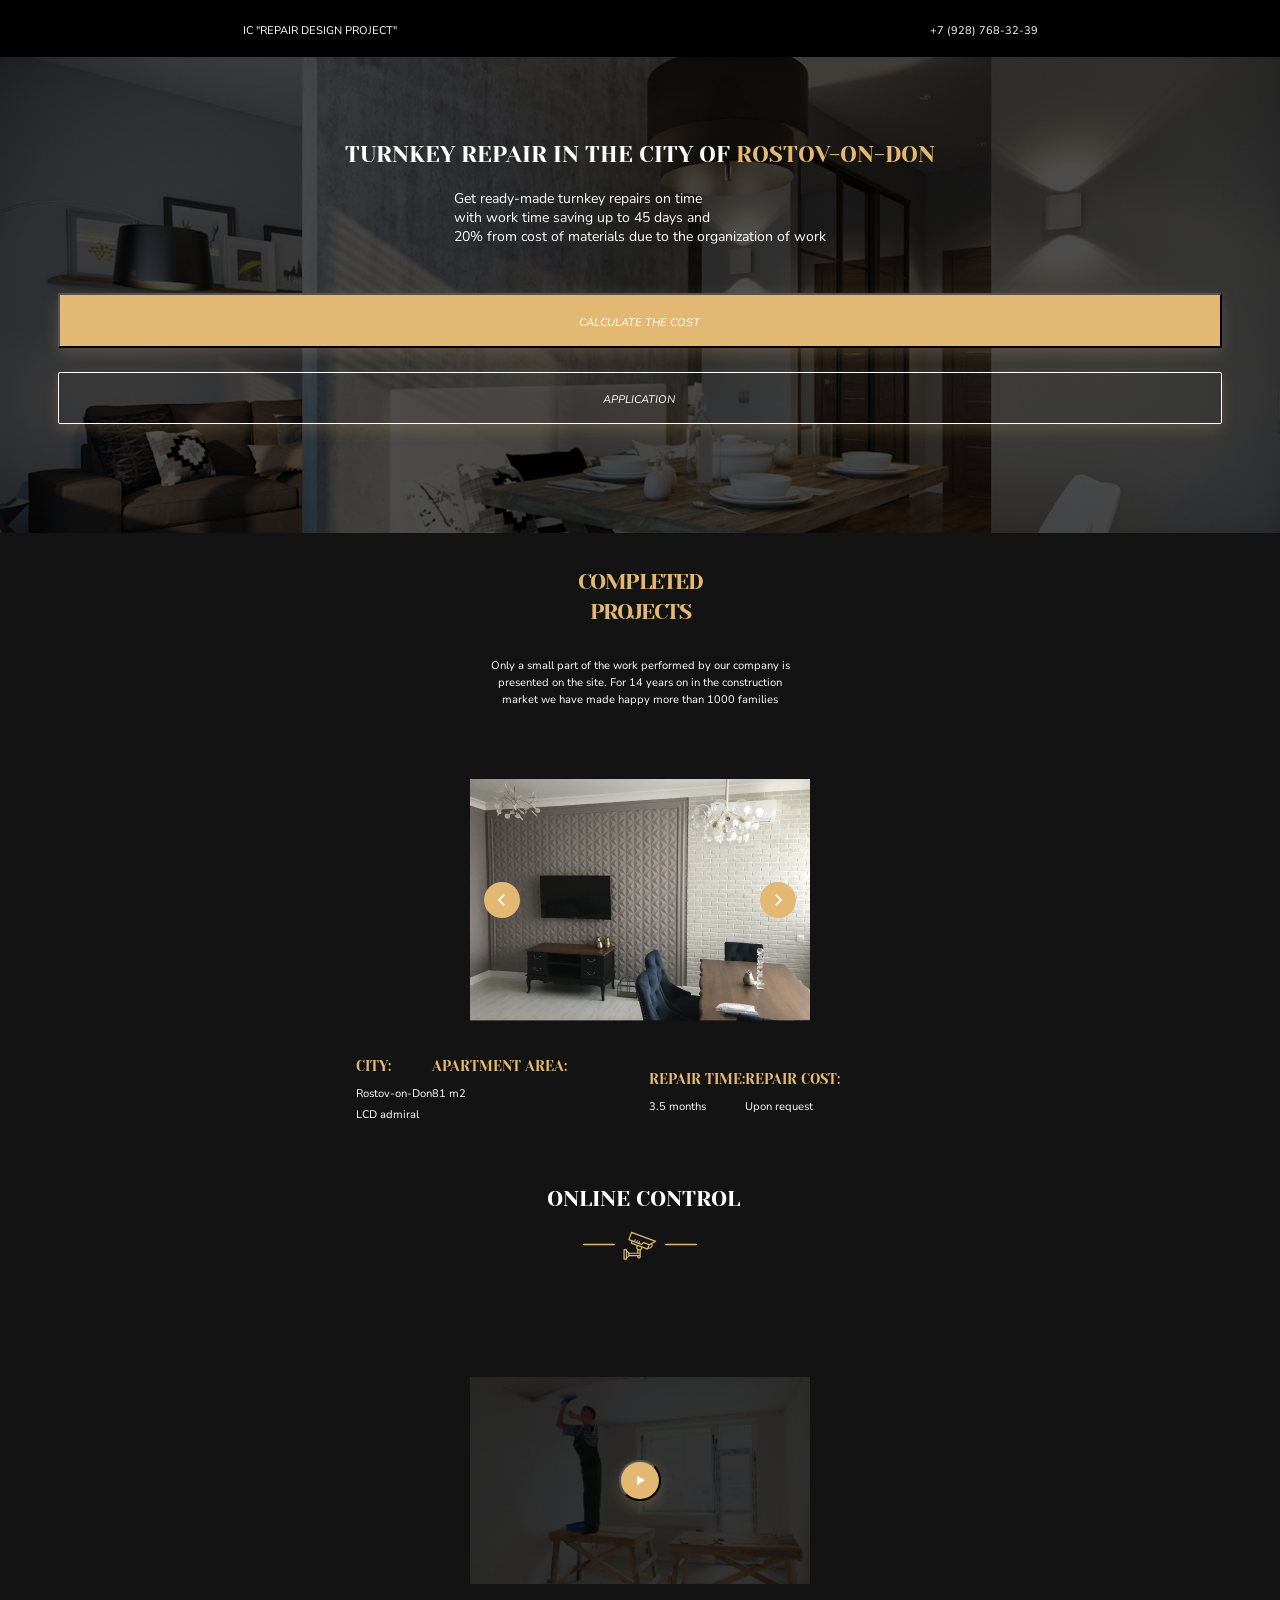
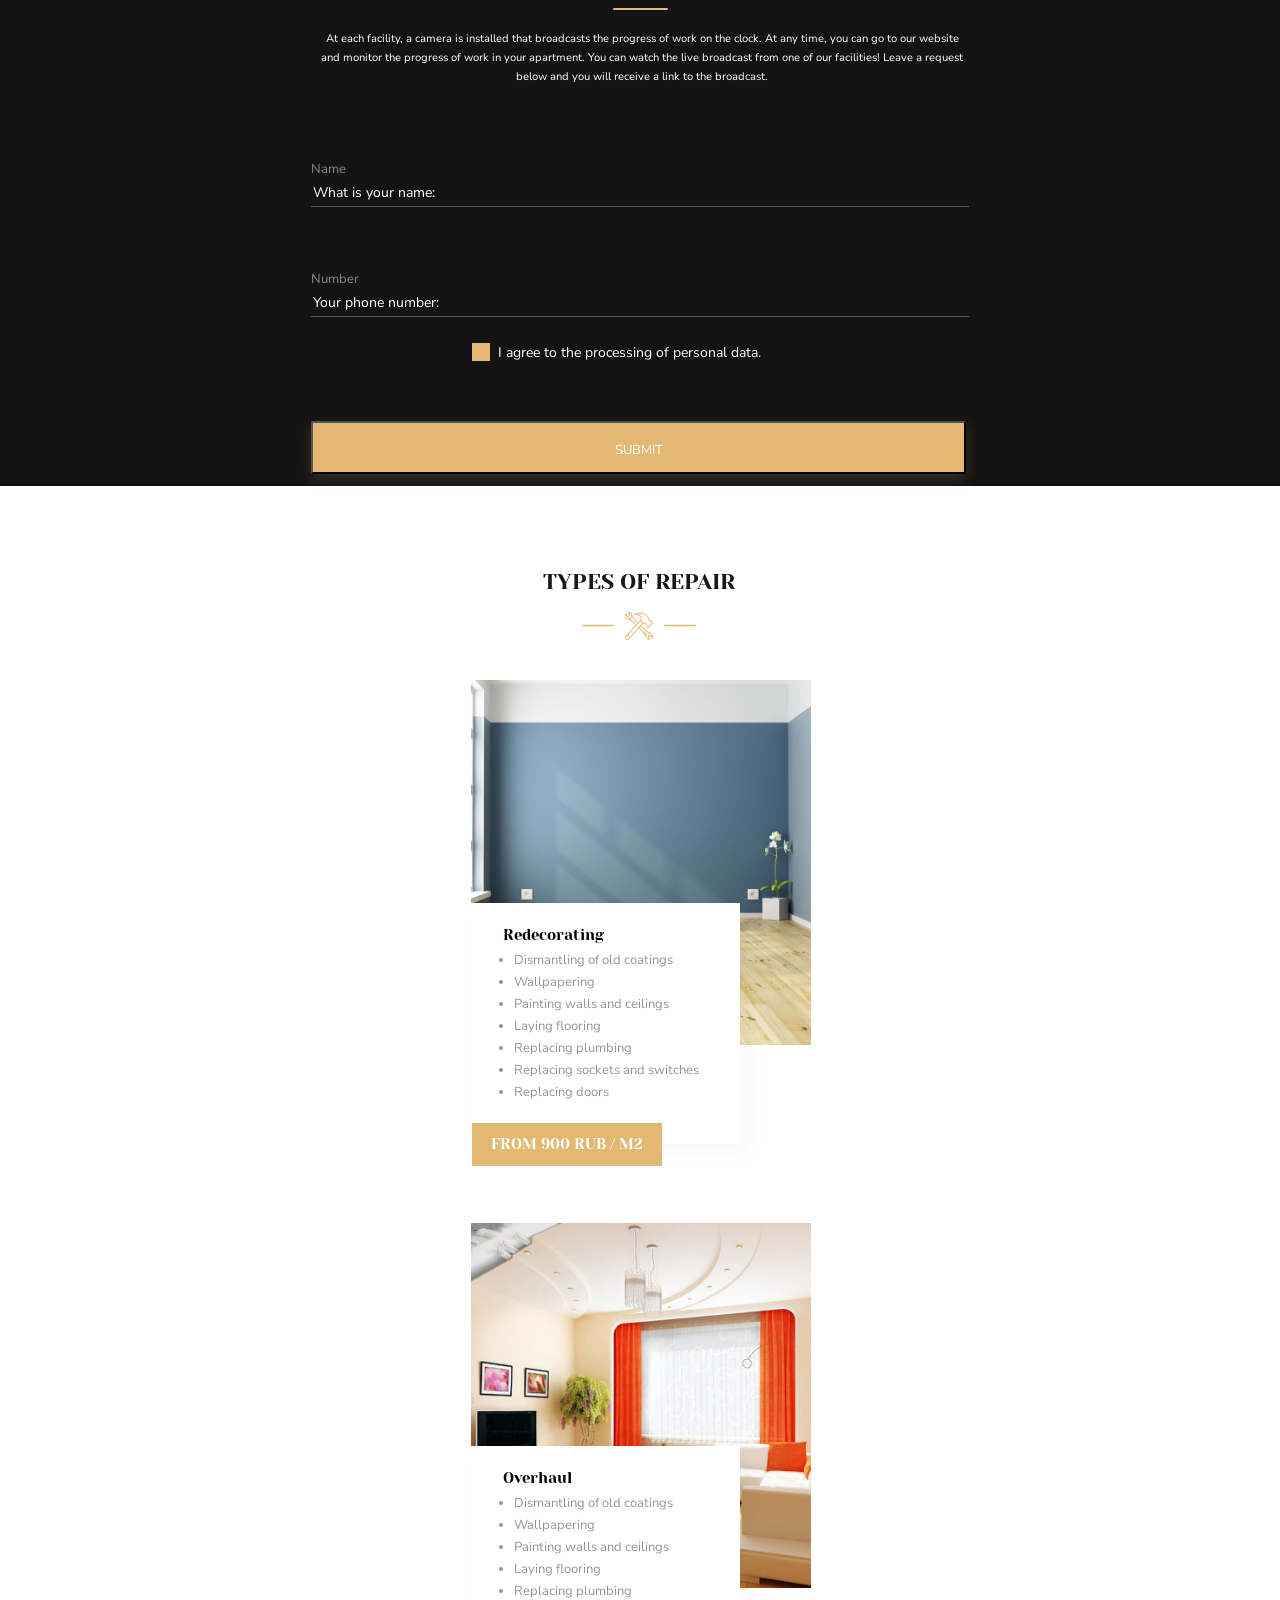
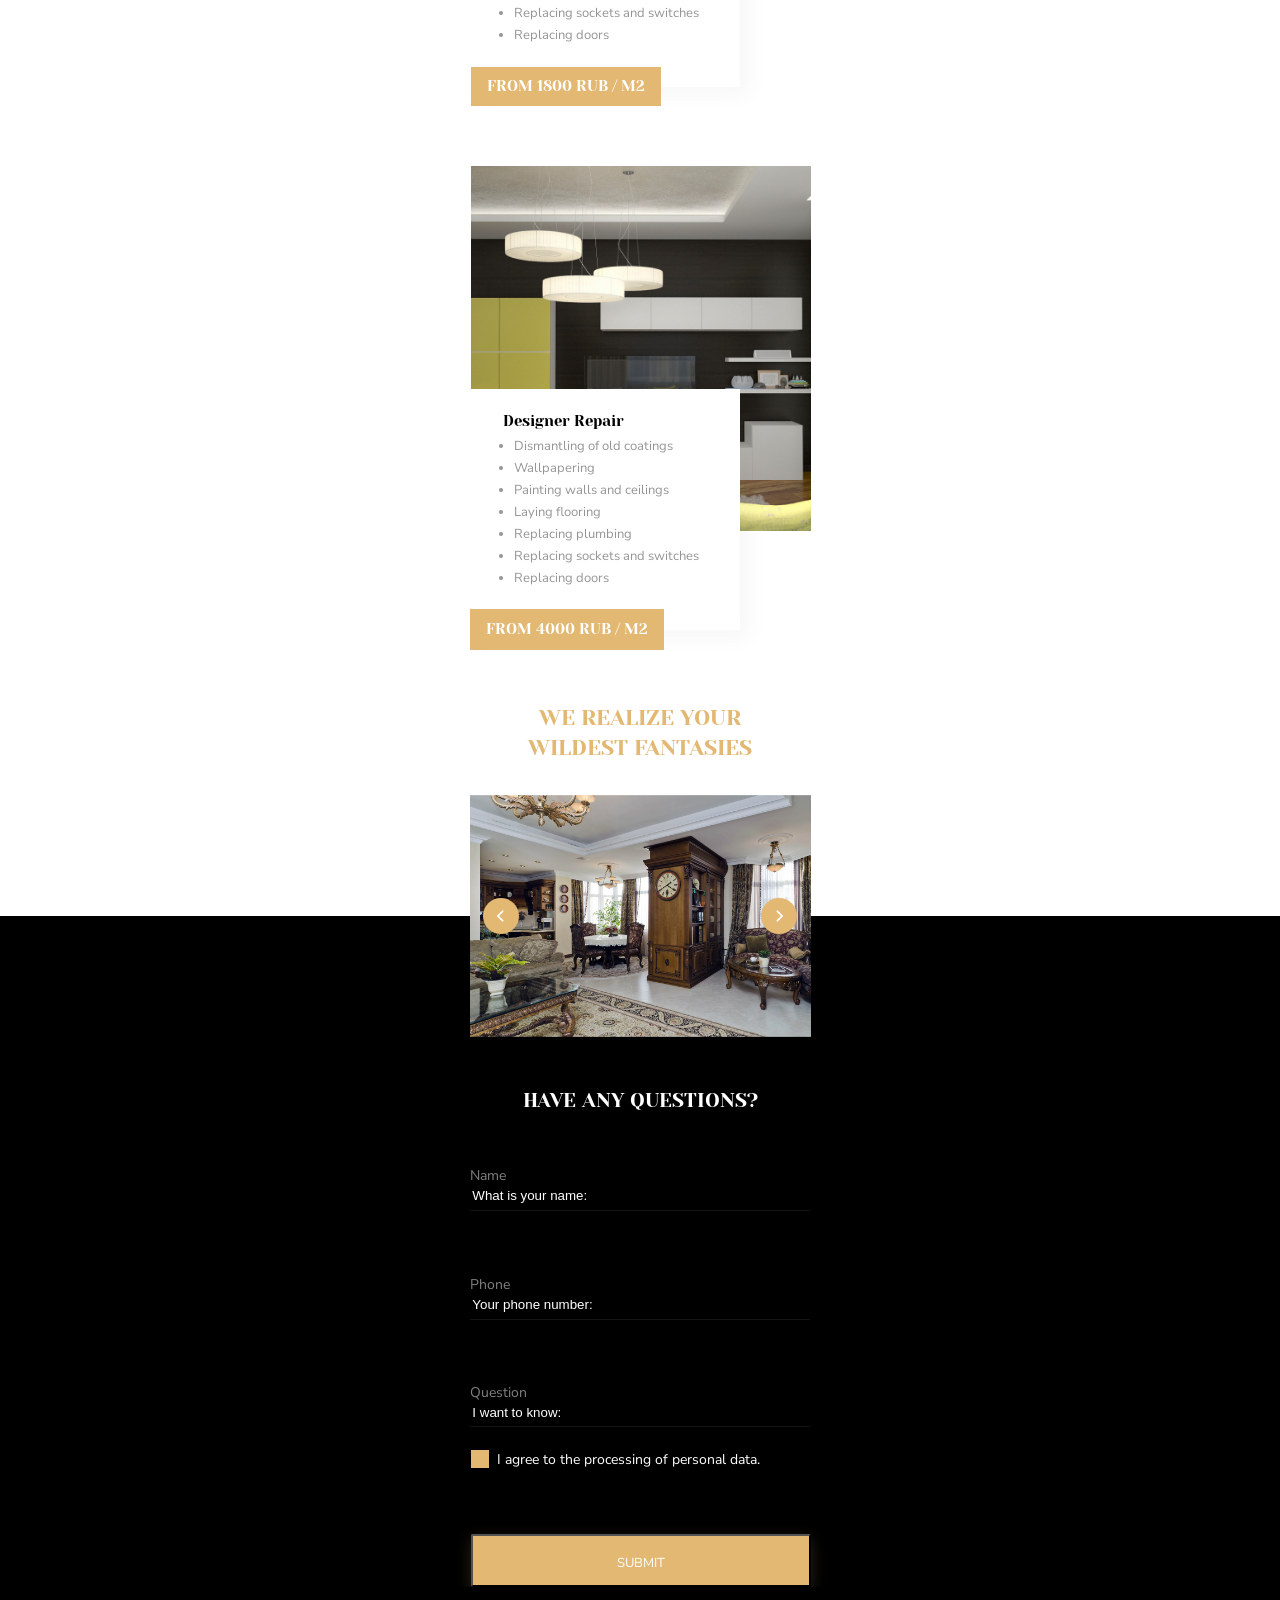
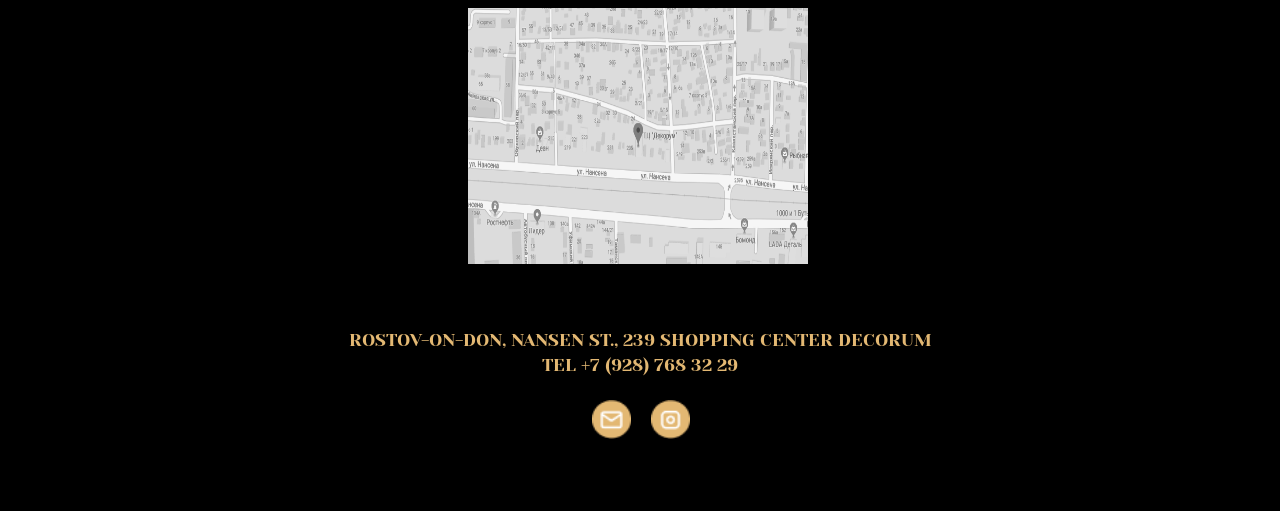
<file: index.html>
<!DOCTYPE html>
<html lang="en">
<head>
    <meta charset="UTF-8">
    <meta http-equiv="X-UA-Compatible" content="IE=edge">
    <meta name="viewport" content="width=device-width, initial-scale=1.0">
    <link href="style.css" rel="stylesheet" type="text/css">
    <title>Document</title>
</head>
<body>
    <header id="HOME">
        <span class="logo">IC "Repair Design Project"</span>
        <nav>
            <ul class="punkt">
            <li><a href="#HOME">HOME</a></li>
            <li><a href="#PROJECTS">PROJECTS</a></li>
            <li><a href="#MEASUREMENT">MEASUREMENT</a></li>
            <li><a href="#TEAM">TEAM</a></li>
            <li><a href="#REVIEWS">REVIEWS</a></li>
            <li><a href="#CONTACTS">CONTACTS</a></li>
            </ul>
        </nav>
        <div class="number">+7 (928) 768-32-39</div>
        <button class="button1">REQUETS A CALL</button>
    </header>
    <main>
        <section class="kvartira">
            <div class="container1">
                <h1 class="rostov">Turnkey Repair in the city of <span class="ros">Rostov-on-Don</span></h1>
                <p class="text">Get ready-made turnkey repairs on time
                    <br>with work time saving up to 45 days and<br> 20% from
                    cost of materials due to the organization of<br> work</p>
                    <button class="button2">CALCULATE THE COST</button>
                    <button class="button3"><span class="app">SUBMIT YOUR</span> APPLICATION</button>
                </div>
        </section>
        <section class="kvartira2" id="PROJECTS">
            <div class="container2">
                <div class="proekti">
                <ul class="proekti-navigation">
                    <li><a class="dark">Rostov-on-Don, Admiral</a></li>
                    <li><a class="dark">Sochi Thieves</a></li>
                    <li><a class="dark">Rostov-on-Don Patriotic</a></li>
                </ul>
                    <div class="stulia"><img src="./images/стулья.png">
                    </div>
                </div>
                    <div class="Completedprojects">
                        <h2>Completed projects</h2>
                        <p class="only">Only a small part of the work performed by our company is presented<br>
                            on the site. For 14 years on in the construction<br> 
                            market we have made happy more than 1000 families</p>
                            <div class="mobilefoto">
                                <img src="./images/мобильная.png">
                                <div class="strelkimob">
                                    <div class="dvestrelkil"><img src="./images/леваямобильная.svg"></div>
                                    <div class="dvestrelkip"><img src="./images/праваямобильная.svg"></div>
                                </div>
                            </div>
                            <div class="for">
                                <div class="city">
                                    <h3 class="one">City:</h3>
                                    <span class="for-text">Rostov-on-Don<br>
                                    LCD admiral</span>
                                </div>
                                <div class="apartmentarea">
                                    <h3 class="one">apartment area:</h3>
                                    <span class="for-text">81 m2</span>
                                </div>
                                <div class="repairtime">
                                    <h3 class="one">Repair time:</h3>
                                    <span class="for-text">3.5 months</span>
                                </div>
                                <div class="repaircost">
                                    <h3 class="one">Repair Cost:</h3>
                                    <span class="for-text">Upon request</span>
                                </div>    
                            </div>
                        <div class="strelki"><img src="./images/стрелки.svg">
                        </div>       
                    </div>
            </div>
            <h3 class="camera">online control</h3>
            <div class="Camera">
                <div class="img-polosa"><img src="./images/стрелка.svg"></div>
                <div class="img-camera"><img src="./images/камера.svg"></div>
                <div class="img-polosa"><img src="./images/стрелка.svg"></div>
            </div>
        </section>
        <section class="video">
            <div class="container3">
                <div class="potolok"><div class="fon"><button class="krug"><div class="treu"></div></button></div></div>
                <hr class="hr1">
                <p class="video-text">At each facility, a camera is installed that broadcasts the progress of work on the 
                    clock. At any time, you can go to our website and monitor the progress of work in 
                    your apartment. You can watch the live broadcast from one of our facilities!
                    Leave a request below and you will receive a link to the broadcast.</p>
                <form class="form">
                    <div class="input">
                        <input class="forminput" type="text" placeholder="What is your name:">
                        <span class="N">Name</span>
                    </div>
                    <div class="input">
                        <input class="forminput" type="text" placeholder="Your phone number:">
                        <span class="NP">Phone</span><span class="P">Number</span>                        
                    </div>
                    <button class="Submit">Submit</button>
                    <div class="first-checkbox">
                        <label class="label">
                          <input type="checkbox" class="checkbox">
                          <span class="fake"></span>
                          <span class="textt">I agree to the processing of personal data.</span>
                        </label>
                    </div>
                </form>
            </div>
        </section>
        <section class="repair" id=MEASUREMENT>
            <div class="container4">
                <h3 class="typ">TYPES OF REPAIR</h3>
                <div class="molotok">
                    <div class="img-polosa"><img src="./images/стрелка.svg"></div>
                    <div class="molot"><img src="./images/molotok.svg"></div>
                    <div class="img-polosa"><img src="./images/стрелка.svg"></div>
                </div>
                <div class="trivrad">
                    <img src="./images/blueroom.jpg">
                    <img src="./images/redroom.jpg">
                    <img src="./images/blackroom.jpg">
                </div>
                <div class="trivrad2">
                    <div class="redec">
                        <h4>Redecorating</h4>
                        <ul class="redec1">
                            <li>Dismantling of old coatings</li>
                            <li>Wallpapering</li>
                            <li>Painting walls and ceilings</li>
                            <li>Laying flooring</li>
                            <li>Replacing plumbing</li>
                            <li>Replacing sockets and switches</li>
                            <li>Replacing doors</li>
                        </ul>
                    </div>
                    <div class="over">
                        <h4>Overhaul</h4>
                        <ul class="over1">
                            <li>Dismantling of old coatings</li>
                            <li>Wallpapering</li>
                            <li>Painting walls and ceilings</li>
                            <li>Laying flooring</li>
                            <li>Replacing plumbing</li>
                            <li>Replacing sockets and switches</li>
                            <li>Replacing doors</li>
                        </ul>
                    </div>
                    <div class="desig">
                        <h4>Designer Repair</h4>
                        <ul class="desig1">
                            <li>Dismantling of old coatings</li>
                            <li>Wallpapering</li>
                            <li>Painting walls and ceilings</li>
                            <li>Laying flooring</li>
                            <li>Replacing plumbing</li>
                            <li>Replacing sockets and switches</li>
                            <li>Replacing doors</li>
                        </ul>
                    </div>
                </div>
                <div class="trivrad3">
                    <div class="prices">from 900 rub / m2</div>
                    <div class="prices">from 1800 rub / m2</div>
                    <div class="prices">from 4000 rub / m2</div>
                </div>
            </div>
        </section>
        <section class="forpunkta">
            <div class="forpunkta_krugi">
                <div class="for1">
                    <div class="krugi"><div class="krugo">01</div> Our specialist will arrive for measurements per day<br>
                        contact, or appoint a date convenient for you
                    </div>
                    <div class="krugi"><div class="krugo">02</div> Free metering
                    </div>
                    <div class="krugi"><div class="krugo">03</div> Free consultation
                    </div>
                    <div class="krugi"><div class="krugo">04</div> Get a cost estimate and<br>
                        the timing of your future repairs
                    </div>
                </div>                
            </div>
            <div class="spig">
                <div class="blackinput">
                        <span class="leave">Leave a request for free
                        departure of the measurer</span> 
                    <form class="blackinput2">
                        <div class="input">
                            <input class="forminput1" type="text" placeholder="What is your name:">
                            <span class="N1">Name</span>
                        </div>
                        <div class="input">
                            <input class="forminput1" type="text" placeholder="Your phone number:">
                            <span class="N1">Phone</span>                        
                        </div>
                        <div class="input">
                            <input class="forminput1" type="text" placeholder="Your email">
                            <span class="N1">Email</span>                        
                        </div>
                        <div class="first-checkbox1">
                            <label class="label">
                              <input type="checkbox" class="checkbox">
                              <span class="fake"></span>
                              <span class="textt1">I agree to the processing of personal data.</span>
                            </label>
                        </div>
                    </form>
                    <button class="call">Call the measurer</button>
                </div>
                <div class="pig"><img src="./images/pig.png"><span class="save">Help save 10 - 20% of the 
                    cost of materials</span></div>
            </div>
        </section>
        <section class="vertikalnavigation" id=TEAM>
            <div class="back">
                <div class="strelkimob1">
                    <div class="dvestrelkil"><img src="./images/леваямобильная.svg"></div>
                    <div class="dvestrelkip"><img src="./images/праваямобильная.svg"></div>
                </div>
                <h2 class="realize">We realize your
                    wildest fantasies
                </h2>    
                    <nav class="nav">
                        <ul class="punkt punkt1">
                            <li><a class="podherk">American classic</a></li>
                            <li><a class="podherk">Empire</a></li>
                            <li><a class="podherk">Classical</a></li>
                            <li><a class="podherk">Loft</a></li>
                            <li><a class="podherk">Minimalism</a></li>
                            <li><a class="podherk">Provence</a></li>
                            <li><a class="podherk">Romanticism</a></li>
                            <li><a class="podherk">Scandinavian style</a></li>
                            <li><a class="podherk">Mediterranean style</a></li>
                            <li><a class="podherk">High tech</a></li>
                            <li><a class="podherk">Eclecticism</a></li>
                        </ul>
                    </nav>
                <div class="r2"><img src="./images/r2.png"></div>
                <div class="r3"><img src="./images/r3.png"></div>
                <div class="r4"><img src="./images/r4.png"></div>
                <div class="r5"><img src="./images/r5.png"></div>    
            </div>
        </section>
        <section class="ourclients" id="REVIEWS">
            <div class="container5">
                <h3 class="our">our clients</h3>
                <div class="ruka">
                    <div class="img-polosa"><img src="./images/стрелка.svg"></div>
                    <div class="molot"><img src="./images/рука.svg"></div>
                    <div class="img-polosa"><img src="./images/стрелка.svg"></div>
                </div>
                <span class="ourclients_text">80% of our customers recommend us to their
                friends and family.</span>
                <div class="triovrad">
                    <div class="fedos">
                        <div class="fedosova">
                            <div class="foto1">
                                <img src="./images/maria.png" style="border-radius: 40px;">
                                <h4 class="fmk">Fedosova Maria<br>
                                     Konstantinovna</h4>
                            </div>
                                <p class="iwant">
                                I want to thank the guys for their work. We put your
                                shower part in repair. I am very grateful that I referred 
                                to the repair as to my own. Great thanks I express the 
                                project to Georgia for its professionalism and approach.
                                </p>
                                <p class="therepair">
                                The repair process was turned out in terms, faster than 
                                anticipated. Team mobile and professional. Works 
                                performed qualitatively without comments. Quality 
                                satisfied. Prices democratic. I recommend these masters.
                                </p>
                        </div>
                        <div class="foto40"><img src="./images/40.png">
                        </div>
                    </div>
                    <div class="afanas">
                        <div class="afanasev">
                            <div class="foto2">
                                <img src="./images/sergey.png" style="border-radius: 40px;">
                                <h4 class="asa">Afanasyev Sergey<br> 
                                    Alexandrovich</h4>
                            </div>
                                <p class="iwant">
                                I want to thank the guys for their work. We put your
                                shower part in repair. I am very grateful that I referred 
                                to the repair as to my own. Great thanks I express the 
                                project to Georgia for its professionalism and approach.
                                </p>
                                <p class="therepair">
                                The repair process was turned out in terms, faster than 
                                anticipated. Team mobile and professional. Works 
                                performed qualitatively without comments. Quality 
                                satisfied. Prices democratic. I recommend these masters.
                                </p>
                        </div>
                        <div class="foto90"><img src="./images/90.png">
                        </div>
                    </div>
                    <div class="kiri">
                        <div class="kiriev">
                            <div class="foto3">
                                <img src="./images/egor.png" style="border-radius: 40px;">
                                <h4 class="kel">Kiriev Egor<br> 
                                Leonidovich</h4>
                            </div>
                                <p class="iwant">
                                I want to thank the guys for their work. We put your
                                shower part in repair. I am very grateful that I referred 
                                to the repair as to my own. Great thanks I express the 
                                project to Georgia for its professionalism and approach.
                                </p>
                                <p class="therepair">
                                The repair process was turned out in terms, faster than 
                                anticipated. Team mobile and professional. Works 
                                performed qualitatively without comments. Quality 
                                satisfied. Prices democratic. I recommend these masters.
                                </p>
                        </div>
                        <div class="foto56"><img src="./images/56.png">
                        </div>
                    </div>
                </div>
            </div>
            <div class="goroda2"><img src="./images/городл.svg"><img src="./images/городп.svg" style="margin-left: -18px;">
            </div>    
        </section>
        <div class="question"><form class="blackinput3">
            <div class="question_input">
                <h3 class="have">have any questions?</h3>
                    <div class="question_input1"><div class="input4">
                        <input class="forminput2" type="text" placeholder="What is your name:">
                        <span class="N1">Name</span>
                    </div>
                    <div class="input5">
                <input class="forminput2" type="text" placeholder="Your phone number:">
                <span class="N1">Phone</span>                        
                    </div>
            </div>
            <div class="dorabotka"><div class="input6">
                <input class="forminput2" type="text" placeholder="I want to know:">
                <span class="N1">Question</span>                        
            </div></div>
            <div class="first-checkbox2">
                <label class="label">
                  <input type="checkbox" class="checkbox">
                  <span class="fake"></span>
                  <span class="textt1">I agree to the processing of personal data.</span>
                </label>
            </div>
            <button class="Submit2">Submit</button>
            </div>
        </div>
        </form>
    <section class="contact" id="CONTACTS">
        <div class="decorum">
            <h3 class="nansen">Rostov-on-Don, Nansen St., 239 Shopping Center
                Decorum<br> Tel +7 (928) 768 32 29
            </h3>
            <div class="dvaznaka">
                <div class="znakpochta">
                    <img src="./images/значокпочты.png">
                </div>
                <div class="instagam">
                    <img src="./images/значокинстаграма.png">
                </div>
            </div>
            <div class="karta"><img src="./images/карта.png">
            </div>
        </div>
    </section>    
    </main>
    <footer>
        <span class="logo">IC "Repair Design Project"</span>
        <nav>
            <ul class="punkt">
                <li><a href="#HOME">HOME</a></li>
                <li><a href="#PROJECTS">PROJECTS</a></li>
                <li><a href="#MEASUREMENT">MEASUREMENT</a></li>
                <li><a href="#TEAM">TEAM</a></li>
                <li><a href="#REVIEWS">REVIEWS</a></li>
                <li><a href="#CONTACTS">CONTACTS</a></li>
            </ul>
        </nav>
        <div class="number">+7 (928) 768-32-39</div>
        <button class="button1">REQUETS A CALL</button>
    </footer>
</body>
</html>
</file>
<file: style.css>
@import url('https://fonts.googleapis.com/css2?family=Nunito+Sans:ital@0;1&family=Yeseva+One&display=swap');

header {
    background-color: black;
    margin: 0 auto;
    max-width: 1440px;
    display: flex; 
    align-items: center;  
    justify-content: space-around;
    height: 83px;
    font-family: 'Nunito Sans', sans-serif;
    font-weight: 400;
    font-size: 11px;
    line-height: 15px;
    padding-top: 3px;
}

body {
    box-sizing: border-box;
}

.logo {
    margin-left: 71px;
    text-transform: uppercase;
}

.logo:hover {
    cursor: pointer;
    color: #E3B873;
}

span {
    color: white;
}


.punkt {
    list-style: none;
    display: flex; 
    margin-left: 12px;
}

a {
    text-decoration: none;
    color: white;
    margin: 27px;    
}

a:hover{
    color: #E3B873;
}

button {
    background: #E3B873;
    box-shadow: 0px 5px 15px rgba(227, 184, 115, 0.2);
    border-radius: 2px;
    cursor: pointer;
    font-family: 'Nunito Sans';
    font-style: italic;
    font-weight: 400;
    font-size: 11px;
    line-height: 15px;
    text-transform: uppercase;
    color: white;
    text-align: center;
}

.button1 {
    margin-right: 68px;
    padding: 10px 33px;
    color: white;
}

.number {
    margin-left: 28px;
    color: white;
}
.number:hover {
    color: #E3B873;
    text-decoration: underline;
    cursor: pointer;
}

section {
    max-width: 1440px;
    margin: 0 auto;
    cursor: default;
}

.kvartira {
    background-image: url(./images/kvartira.jpg);
    background-size: cover;
    height: 707px;
}

.container1 {
    display: flex;
    padding-top: 188px;
    padding-left: 135px;
    padding-bottom: 157px;
    flex-direction: column;
    background: rgba(0, 0, 0, 0.7);
}



.rostov {
    margin: 0px;
    max-width: 600px;
}

h1 {
    font-family: 'Yeseva One';
    font-style: normal;
    font-weight: 400;
    font-size: 40px;
    line-height: 53px;
    text-transform: uppercase;
    color: #FFFFFF;
}

p, br {
    font-family: 'Nunito Sans';
    font-style: normal;
    font-weight: 400;
    font-size: 22px;
    line-height: 36px;
    color: #FFFFFF;
}
.text {
    max-width: 520px;
    margin-top: 18px;
}

.ros {
    color: #E3B873;
}

.button2 {
    width: 207px;
    padding: 20px 22px 16px 22px;
    margin-top: 1px;
}

.button3 {
    width: 207px;
    padding: 19px 23px 16px 22px;
    position: relative;
    left: 228px;
    bottom: 54px;
    background-color: transparent; 
    border: 1px solid #FFFFFF;  
}

.kvartira2 {
    background-color: #131313;
    height: 1074px;
}
h2 {
    color: #E3B873;
    font-family: 'Yeseva One';
    font-style: normal;
    font-weight: 400;
    font-size: 27px;
    line-height: 37px;
    letter-spacing: -0.07em;
    text-transform: uppercase;
    width: 200px;
}

h3 {
    color: #E3B873;
    font-family: 'Yeseva One';
    font-style: normal;
    font-weight: 400;
    font-size: 18px;
    line-height: 25px;
    text-transform: uppercase;
}
.only {
    font-size: 14px;
    line-height: 27px;
    width: 442px;
    margin-right: 49px;
    margin-top: 25px;
}

ul {
    list-style: none;
    display: flex;
}
.dark {
    font-family: 'Yeseva One';
    font-style: normal;
    font-weight: 400;
    font-size: 14px;
    line-height: 19px;
    text-transform: uppercase;
    color: rgba(255, 255, 255, 0.3);
    margin-right: 34px;
}
.dark:hover {
    padding-bottom: 6.68px;
    border-bottom: 1px solid #E3B873;

}
.stulia {
    margin-top: 37px;
}

.proekti {
    display: flex;
    flex-wrap: wrap;
}
.proekti-navigation {
    margin-left: -65px;
    width: 693px;
}

.container2 {
    margin-left: 135px;
    margin-right: 135px;
    display: flex;
    flex-direction: row-reverse;
    padding-top: 89px;
}
main {
    font-family: 'Nunito Sans';
    font-style: normal;
    font-weight: 400;
    font-size: 13px;
    line-height: 21px;
}
.Completedprojects {
    margin-top: 16px;
    display: flex;
    flex-direction: column;
    align-items: center;
}
.for {
    display: flex;
    flex-wrap: wrap;
    width: 450px;
    margin-top: 30px;
}


.apartmentarea {
    margin-left: 100px;
    
}

.repairtime {
    margin-top: 15px;
}
.repaircost {
    margin-left: 67px;
    margin-top: 15px;
}
.one {
    margin-bottom: 7px;
}
.strelki {
    margin-top: 83px;
} 

.camera {
    text-align: center;
    text-transform: uppercase;
    color: #FFFFFF;
    font-size: 20px;
    line-height: 28px;
    margin-top: 81px;
    margin-left: 7px;
}
.Camera {
    display: flex;
    align-items: center;
    justify-content: center;
    margin-top: -7px;
    margin-left: 6px;
}
.img-camera {
    margin-left: 8px;
    margin-right: 8px;
}
.img-polosa {
    margin-top: -12px;
}
.video {
    height: 779px;
}
.container3 {
    display: flex;
    align-items: center;
    flex-direction: column;
    margin-left: 311px;
    margin-right: 311px;
}
.potolok {
    margin-top: -230px;
    background-image: url(./images/part.jpg);
    height: 434px;
    width: 817px;
}
.fon {
    height: 434px;
    width: 817px;
    background-color: rgba(0, 0, 0, 0.8);
}
.krug {
    padding: 29px;
    border-radius: 45px;
    margin-left: 366px;
    margin-top: 173px;
}
.treu {
    width: 0px;
    height: 0px;
    border-top: 13px solid transparent;
    border-left: 23px solid white;
    border-bottom: 12px solid transparent;
    margin-left: 2px;
}
.hr1 {
    background-color: #E3B873;
    margin-top: 62px;
    width: 55px;
    height: 1.54px;
    border-radius: 30px;
    border: transparent;
}
.video-text {
    color: black;
    font-size: 18px;
    line-height: 37px;
    letter-spacing: 0em;
    text-align: center;
    max-width: 652px;
    margin-top: 23px;
    margin-left: 4px;

}
    
.label {
    cursor: pointer;
  }
.checkbox{
    display: none;
  }
.first-checkbox{
    margin-top: 31px;
}
 
.fake{
    display: inline-flex;
    width: 18px;
    height: 18px;
    background: #E3B873;
    color: #fff;
    justify-content: center;
    margin-right: 5px;
  }
.fake::before{
    content:"\2714";
    opacity: 0;
    transition: .2s;
  }
.checkbox:checked + .fake::before{
    opacity: 1;
  }
  .textt {
    color: black;
    font-size: 14px;
    line-height: 163.68%;
  }
  .N {
    font-family: 'Nunito Sans';
    font-size: 13px;
    line-height: 21px;
    color: rgba(54, 54, 54, 0.5);
  }
  .NP {
    font-family: 'Nunito Sans';
    font-size: 13px;
    line-height: 21px;
    color: rgba(54, 54, 54, 0.5);
}

  .Submit {
    padding: 14px 74px 8px 74px;
    margin-top: 62px;
    font-size: 13px;
    line-height: 27px;
    font-style: normal;
    margin-right: 3px;
  }
  .form {
    display: flex;
    flex-wrap: wrap;
    max-width: 820px;
    align-items: center;
    justify-content: space-around;
  }
input {
    border: none;
}
.input {
    display: flex;
    flex-direction: column-reverse;
    border-bottom: 1px solid rgba(54, 54, 54, 0.3);
    margin-top: 49px;
    margin-left: 4px;
    margin-right: 13px;
    margin-bottom: -4px;
    padding-bottom: 3px;
}
.forminput{
    width: 227px;
    font-family: 'Nunito Sans';
    font-size: 14px;
    line-height: 23px;
}
.loki{
    margin-left: 9px;
}
.repair {
    height: 853px;
}
.container4 {
    margin-left: 48px;
    margin-right: 47px;
    display: flex;
    flex-direction: column;
    align-items: center;
    margin-top: -26px;
}
.trivrad, .trivrad2, .trivrad3 {
    width: 1265px;
    display: flex;
    justify-content: space-around;
    margin-top: 24px;
}
.trivrad2 {
    margin-top: -126px;
}

.typ {
    font-size: 20px;
    line-height: 28px;
    text-align: center;
    color: #181818;
    margin-right: 4px;
}
.molotok, .ruka {
    display: inline-flex;
    align-items: center;
    width: 125px;
    justify-content: space-around;
    margin-top: -7px;
    margin-left: -4px;
}

.redec, .over, .desig {
    height: 286px;
    width: 330px;
    box-shadow: 10px 10px 20px rgba(0, 0, 0, 0.03);
    background-color: white;
    
}
.redec1, .over1, .desig1 {
    display: flex;
    flex-direction: column;
    margin-left: 4px;
    font-size: 13px;
    line-height: 27px;
    color: #959595;
    list-style: initial;
    margin-top: -17px;

}
.prices {
    padding: 15px 22px;
    background-color: #E3B873;
    font-family: 'Yeseva One';
    font-style: normal;
    font-weight: 400;
    font-size: 18px;
    line-height: 25px;
    text-transform: uppercase;
    color: #FFFFFF;

}
h4 {
    font-family: 'Yeseva One';
    font-style: normal;
    font-weight: 400;
    font-size: 18px;
    line-height: 25px;
    margin-left: 33px;
    margin-top: 22px;
}
.trivrad3 {
    margin-left: -132px;
    margin-left: -94px;
    margin-top: -27px;
}
.forpunkta {
    height: 966px;
    display: flex;
    justify-content: space-between;
}
.forpunkta_krugi {
    background-image: url(./images/zaddom.png);
    Width:702px;
    Height:645px;
}
.for1 {
    display: flex;
    flex-direction: column;
    margin-left: 240px;
    height: 492px;
    justify-content: space-between;
    margin-top: 108px;
}
.krugi {
    display: flex;
    font-size: 14px;
    line-height: 19px;
    align-items: center;
}
.krugo {
    background: #E3B873;
    padding: 9px 11px 9px 11px;
    border: 8px solid #FFFFFF;
    box-shadow: 0px 5px 15px rgb(227 184 115 / 15%);
    border-radius: 63px;
    font-size: 18px;
    line-height: 25px;
    text-align: center;
    color: #FFFFFF;
    font-family: 'Yeseva One';
    margin-right: 6px;
}
.blackinput {
    background-color: #131313;
    height: 509px;
    width: 506px;
    margin-right: 100px;
    margin-top: 105px;
    flex-direction: column;
    align-items: center;
    justify-content: flex-start;
    display: flex;
}
.leave {
    font-size: 18px;
    line-height: 26px;
    width: 243px;
    text-align: center;
    margin-top: 28px;
}
.N1 {
    color: rgba(255, 255, 255, 0.5);
}
.forminput1 {
    width: 227px;
    font-family: 'Nunito Sans';
    font-size: 14px;
    line-height: 23px;
    background-color: #131313;
    color: #FFFFFF;
}
.forminput1::placeholder {
    color: #FFFFFF;
 
}
.textt1 {
    color:#FFFFFF;
    font-size: 14px;
    line-height: 163.68%;
}
.blackinput2 {
    margin-left: 9px;
    width: 426px;
    box-sizing: border-box;
    margin-top: -16px;
    
}

.blackinput2 .input {
    border-bottom: 1px solid #FFFFFF15;
}
.call {
    padding: 17px 38px 13px;
    font-style: normal;
    font-size: 13px;
    line-height: 21px;
    margin-left: 196px;
    margin-top: 34px;
}
.first-checkbox1 {
    margin-top: 19px;
margin-left: 5px;
}
.input1 {
    margin-top: 51px;
}
.input2 {
    margin-top: 52px;
}
.save {
    font-size: 18px;
    line-height: 26px;
    color: #E3B873;
    margin-left: 4px;
    margin-bottom: 15px;
}
.pig {
    display: flex;
    align-items: center;
    max-width: 350px;
    margin-left: 12px;
    margin-top: 28px;
}
.vertikalnavigation {
    background-image: url(./images/r1.png);
    Height: 864px;
}
.back {
    background-color: rgba(0, 0, 0, 0.75);
    height: 864px;
    width: 1440px;
    display: flex;
    flex-direction: column;
    flex-wrap: wrap;
}
.punkt1 {
    flex-direction: column;
    font-size: 20px;
    line-height: 38px;
    display: flex;
    height: 543px;
    justify-content: space-around;
}
.nav {
    margin-top: -11px;
    margin-left: 21px;
}
.realize {
    margin-left: 102px;
    margin-top: 136px;
    width: 295px;
    font-size: 27px;
    line-height: 37px;
    text-transform: uppercase;
    letter-spacing: 0em;
}
.podherk:hover {
    border-bottom: 1px solid #E3B873;
}
.r2 {
    position: relative;
    left: 191px;
    bottom: 40px;
}
.r3 {
    position: relative;
    right: 163px;
    top: 556px
}
.r4 {
    position: relative;
    left: 235px;
    bottom: 468px;
}
.r5 {
    position: relative;
    right: 119px;
    top: 200px;
}
.ourclients {
    height: 1108px;
}
.goroda2 {
    display: flex;
    opacity: 0.05;
    margin-top: -109px;
}
.iwant, .therepair {
    font-size: 13px;
    margin-top: 0px;
    line-height: 23px;
    color: #959595;
    max-width: 322px;
    margin-left: 22px;
}
.triovrad {
    display: flex;
    display: flex;
    width: 1237px;
    justify-content: space-between;
    margin-top: -10px;
}
.container5 {
    display: flex;
    flex-direction: column;
    align-items: center;
    margin-top: 92px;
}
.our {
    color: #181818;
    font-size: 20px;
    line-height: 28px;
    margin-top: 16px;
}
.fmk, .asa, .kel {
    line-height: 23px;
    color: #181818;
    margin-bottom: 0px;
    margin-left: 22px;
    margin-top: 15px;
}
.ourclients_text {
    font-size: 18px;
    line-height: 29px;
    color: #363636;
    max-width: 370px;
    text-align: center;
    margin-top: 14px;
    margin-left: 2px;
}
.fedosova, .afanasev, .kiriev {
    display: flex;
    height: 428px;
    width: 376px;
    flex-direction: column; 
    box-shadow: 0px 10px 50px rgb(0 0 0 / 4%);
    margin-top: 74px;
}
.foto1, .foto2, .foto3 {
    display: flex;
    margin-left: 22px;
    margin-bottom: 20px;
}
.therepair {
    margin-top: -6px;
}
.foto40, .foto90, .foto56 {
    margin-left: -13px;
    margin-top: -66px;
}
.ruka {
    margin-top: -7px;
    margin-left: 5px;
}
.blackinput3 {
    height: 445px;
    width: 883px;
    background-color: #181818;
    flex-direction: column;
    margin-top: -315px;
    z-index: 1;
    margin-left: 21px;
}
.input5 {
    display: flex;
    flex-direction: column-reverse;
    border-bottom: 1px solid #FFFFFF15;
    margin-bottom: -6px;
    padding-bottom: 6px;
    position: relative;
    right: -27px;
    top: 24px;
    font-size: 14px;
    line-height: 23px;
    width: 232px;
}
.forminput2::placeholder {
    color: #FFFFFF;
}
.forminput2 {
    background-color: #181818;
    color: white;
}
.question_input1 {
    display: flex;
}
.question_input {
    display: flex;
    flex-direction: column;
    align-items: center;
}

.input4 {
    display: flex;
    flex-direction: column-reverse;
    border-bottom: 1px solid #FFFFFF15;
    margin-bottom: -6px;
    padding-bottom: 6px;
    position: relative;
    right: 30px;
    top: 24px;
    font-size: 14px;
    line-height: 23px;
    width: 231px;
}

.input6 {
    display: flex;
    flex-direction: column-reverse;
    border-bottom: 1px solid #FFFFFF15;
    padding-bottom: 5px;
    position: relative;
    right: 3px;
    top: 76px;
    font-size: 14px;
    line-height: 23px;
    width: 517px;

}

.have {
    margin-top: 32px;
    font-size: 20px;
    line-height: 28px;
    color: white;
}

.first-checkbox2 {
    margin-top: 122px;
    margin-left: 1px;
}

.Submit2 {
    margin-top: 46px;
    padding: 14px 74px 8px 74px;
    font-size: 13px;
    line-height: 27px;
    font-style: normal;
    margin-right: 3px;
}
.contact {
    background-image: url(./images/домпоследний.png);
    Height: 954px;
    margin-top: -223px;
    display: flex;
    justify-content: center;
    background-color: black
}

.nansen {
    font-size: 20px;
    line-height: 28px;
    text-align: center;
    width: 577px;
}

.decorum {
    margin-top: 255px;
    display: flex;
    flex-direction: column;
    align-items: center;

}

.dvaznaka {
    display: flex;
    width: 80px;
}

.znakpochta {
margin-right: 15px;
    margin-left: 2px;
}

.karta {
    margin-top: 36px;
    margin-right: 4px;
}

footer {
    background-color: black;
    margin: 0 auto;
    max-width: 1440px;
    display: flex; 
    align-items: center;  
    justify-content: space-around;
    height: 83px;
    font-family: 'Nunito Sans', sans-serif;
    font-weight: 400;
    font-size: 11px;
    line-height: 15px;
    padding-top: 28px;
    padding-bottom: 22px;
}

.text br:nth-of-type(2) {
    display: none;
}

.text br:nth-of-type(3) {
    display: none;
}

.mobilefoto {
    display: none;
    background-size: cover;
}

.P {
    display: none;
}

.nansen br {
    display: none;
}

.strelkimob1 {
    display: none;
}
.question {
    display: flex;
    flex-direction: column;
    align-items: center;
}


@media (max-width: 1300px) {
    nav {
        display: none;
    }

    .button1 {
        display: none;
    }

    body {
        margin: 0 auto;
    }

    .logo {
        margin-left: 1px;
        text-transform: uppercase;
    }

    .number {
        margin-left: 50px;
    }

    header {
        height: 54px;
    }

    h1 {
        font-size: 23px;
        line-height: 30.55px;
    }

    p, br {
        font-size: 14px;
        line-height: 19.02px;
    }

    .container1 {
        padding: 83px 0px 293px 0px;
        align-items: center;
    }

    .text {
        margin-left: 18px;
        margin-right: 18px;
    }

    .rostov {
        margin-left: 18px;
        margin-right: 18px;
    }

    .text br:nth-of-type(2) {
        display: initial;
    }

    .button2 {
        width: 91%;
        margin-top: 33px;
    }  

    .button3 {
        position: static;
        width: 91%;
        margin-top: 24px;
    }

    .app {
        display: none;
    }

    .kvartira {
        height: 476px;
    }

    .proekti {
        display: none;
    }

    .strelki {
        display: none;
    }

    .mobilefoto {
        display: initial;
        margin-top: 71px;
    }

    .container2 {
        margin-right: 0px;
        margin-left: 0px;
        padding-top: 0px;
        flex-direction: column;
    }

    h2 {
        font-size: 22px;
        line-height: 30px;
        text-align: center;
    }

    .only {
        font-size: 11px;
        line-height: 17px;
        text-align: center;
        margin: auto;
        width: 311px;
        margin-top: 11px;
    }

    .only br {
        display: none;
    }

    .stecst {
        margin-top: 16px;
        display: flex;
        flex-direction: column;
        align-items: center;
    }

    .one {
        font-size: 14px;
        line-height: 19px;
    }

    .for-text {
        font-size: 11px;
        line-height:  15px;
    }

    .camera {
        font-size: 22px;
        line-height: 30px;
        margin-top: 59px;
    }
    
    .for {
        width: auto;
        justify-content: center;
        margin-top: 118px;
    }

    .city {
        margin-left: 18px;
    }

    .apartmentarea {
        margin-right: 64px;
        margin-left: auto;
    }

    .repairtime {
        margin-left: 18px;
        margin-right: auto;
        margin-top: 13px;
    }

    .repaircost {
        margin-left: auto;
        margin-right: 102px;
        margin-top: 13px;
    }

    .Camera {
        margin: auto;
        margin-top: -5px;
    }

    .strelkimob {
        display: flex;
        justify-content: space-between;
        margin-top: -146px;
        margin-left: 14px;
        margin-right: 14px;
    }

    .potolok {
        background-size: cover;
        width: 340px;
        height: 207px;
    }

    .fon {
        height: 207px;
        width: 340px;
        display: flex;
        align-items: center;
        justify-content: center;
    }

    .krug {
        padding: 14px;
        border-radius: 52px;
        margin: auto;
    }

    .treu {
        width: 0px;
        height: 0px;
        border-top: 4px solid transparent;
        border-left: 8px solid white;
        border-bottom: 5px solid transparent;
        margin-left: 2px;
    }

    .kvartira2 {
        display: flex;
        flex-direction: column;
        align-items: center;
    }

    .video {
        display: flex;
        flex-direction: column;
        align-items: center;
        background-color: #131313;
        height: 479px;
    }

    .video-text {
    font-size: 11px;
    line-height: 19px;
    text-align: center;
    color: white;
    margin-top: 13px;
    }

    .hr1 {
        margin-top: 24px;
    }

    .N {
        color: rgba(255, 255, 255, 0.5);
    }
    
    .forminput {
        color: white;
        background-color: #131313;
        margin-bottom: -2px;
    }

    .forminput::placeholder {
        color: #FFFFFF;
    }

    .input {
        margin: auto;
        width: 100%;
        margin-top: 62px;
        border-bottom: 1px solid rgba(255, 255, 255, 0.3);
    }

    .P {
        display: initial;
        color: rgba(255, 255, 255, 0.5);
    }

    .NP {
        display: none;
    }

    .first-checkbox {
        margin-top: -242px;
        margin-left: -47px;
    }

    .textt  {
        color: white;
    }

    .Submit {
        width: 100%;
        margin-top: 104px;
    }

    .container4 {
        margin-top: 59px;
    }

    .typ {
        font-size: 22px;
        line-height: 30px;
    }

    h4 {
        font-size: 15px;
        line-height: 21px;
    }

    .redec1, .over1, .desig1 {
        font-size: 13px;
        line-height: 22px;
    }

    .trivrad {
        display: flex;
        flex-direction: column;
        align-items: center;
        margin-top: 33px;
        width: auto;
    }

    .trivrad2 {
        display: flex;
        flex-direction: column;
        align-items: center;
        margin-top: -1228px;
        width: auto;
    }

    .trivrad3 {
        display: flex;
        flex-direction: column;
        align-items: center;
        width: auto;
    }

    .forpunkta {
        display: none;
    }

    .ourclients {
        display: none;
    }

    .nav, .r2, .r3, .r4, .r5 {
        display: none;
    }

    footer {
        display: none;
    }

    .trivrad img {
        background-size: cover;
        width: 340px;
        height: 365px;
    }

    .trivrad img:nth-child(2) {
        margin-top: 178px;
        margin-bottom: 178px;
    }

    .over {
        margin-top: 302px;
        margin-bottom: 302px;
    }

    .redec, .over, .desig {
        margin-left: -71px;
        height: 241px;
        width: 270px;
    }

    .trivrad3 {
        margin-top: -1107px;
    }

    .prices {
        font-size: 15px;
        line-height: 21px;
        margin-bottom: 25px;
        padding: 11px 19px;
        margin-left: -54px;
    }

    .trivrad3 .prices:nth-child(2) {
        margin-top: 476px;
        padding: 9px 16px;
        margin-left: -56px;
        margin-bottom: 503px;
    }

    .trivrad3 .prices:nth-child(3) {
        padding: 10px 16px;
    }

    .vertikalnavigation {
        margin-top: 997px;
        background-size: cover;
        display: flex;
        flex-direction: column;
        align-items: center;
        height: 242px;
        width: 341px;

    }

    .back {
        display: flex;
        flex-direction: column;
        align-items: center;
        background:none;
        width: auto;
    }

    .realize {
        margin-top: -238px;
        font-size: 22px;
        line-height: 30px;
        margin-left: auto;
        margin-right: auto;
    }
    .contact {
        background-image:none;
        Height: 954px;
        margin-top: auto;
        display: flex;
        justify-content: center;
        background-color: black;
    }

    .blackinput3 {
        display: flex;
        align-items: center;
        flex-direction: column;
        height: auto;
        margin-top: -121px;
        z-index: -1;
        background-color: black;
        width: 100%;
        margin-left: auto;
    }

    .forminput2 {
        background-color: black;
    }

    .question {
        display: flex;
        flex-direction: column;
    }

    .question_input {
        margin-top: 139px;
    }

    .question_input1 {
        display: flex;
        flex-direction: column;
        align-items: center;
        width: 117%;
    }

    .input4, .input5, .input6 {
        position: static;
        width: 100%;
    }

    .have {
        margin-bottom: 49px;
    }

    .dorabotka {
        width: 117%;
    }

    .input5 {
        margin-top: 68px;
        margin-bottom: 61px;
    }

    .first-checkbox2 {
        margin-top: 22px;
        position: relative;
        right: 25px;
    }

    .Submit2 {
        margin-top: 62px;
        width: 117%;
        margin-left: 5px;
    }
    .contact {
        display: flex;
        flex-direction: column;
        align-items: center;
        height: 524px;
    }

    .karta img {
        width: 340px;
        height: 256px;
    }

    .decorum {
        margin-top: 130px;
    }

    .karta {
        margin-top: -438px;
    }

    .nansen {
        font-size: 18px;
        line-height: 25px;
        width: auto;
        margin-top: 14px;
    }

    .nansen br {
        display: initial;
    }

    .znakpochta img {
        width: 39px;
        height: 39px;
    }

    .instagam img {
        width: 39px;
        height: 39px;
    }

    .znakpochta {
        margin-right: 20px;
    }

    .dvaznaka {
        width: auto;
        margin-top: 4px;
    }

    .strelkimob1 {
        display: flex;
        width: 314px;
        justify-content: space-between;
        margin-top: 103px;
    }

    }
</file>
